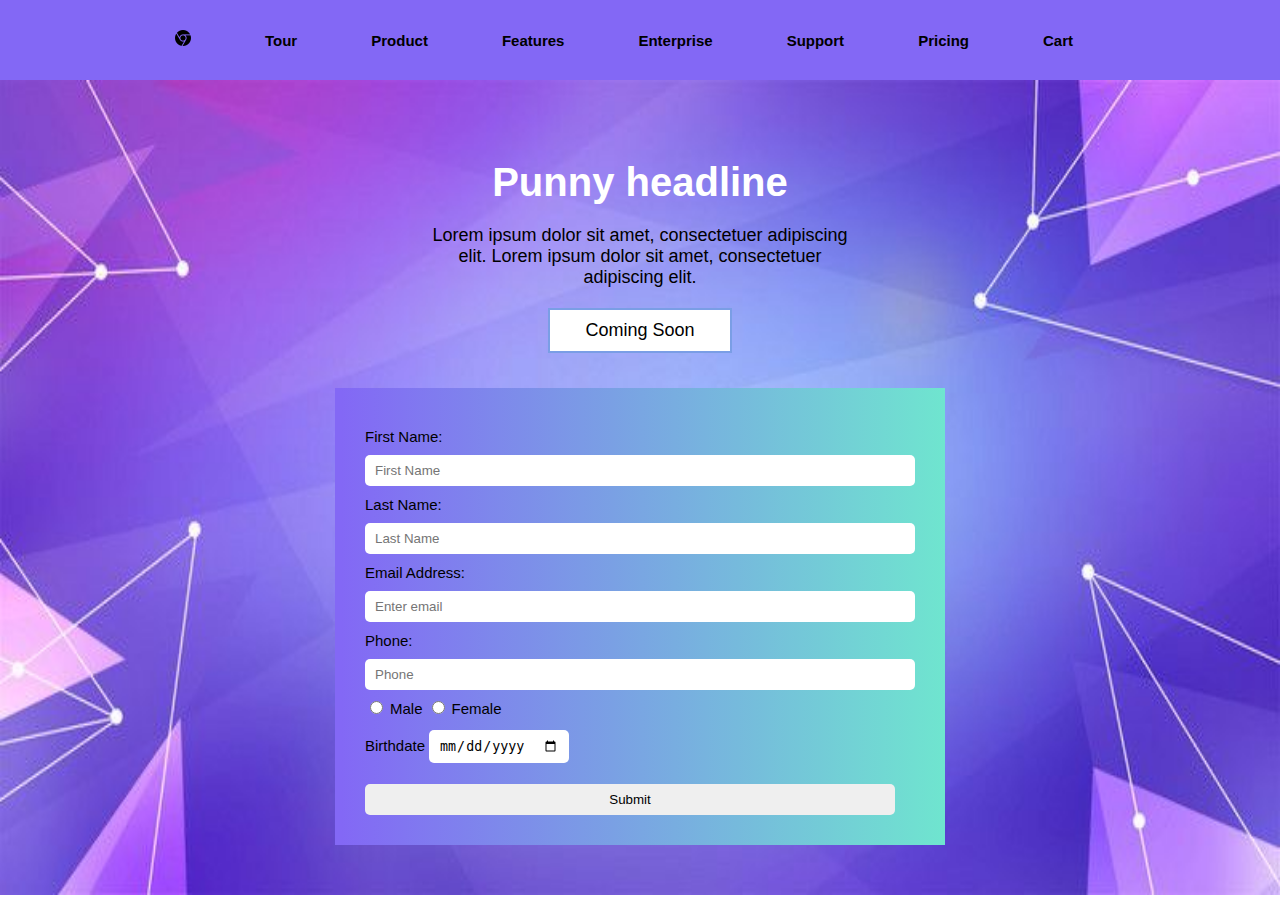
<file: coupon_code/index.html>
<!DOCTYPE html>
<html>
<head>
	<title>Project</title>
	<meta name="viewport" content="width=device-width, initial-scale=1.0">
	<link rel="stylesheet" type="text/css" href="assets/css/styles.css">
</head>
<body>
	<header>
		<ul class="menu-bar">
			<li><a href="javascript:;"><img src="assets/img/chrome-icon.png" alt="" width="16px" height="16px"></a></li>
			<li><a href="javascript:;">Tour</a></li>
			<li><a href="javascript:;">Product</a></li>
			<li><a href="javascript:;">Features</a></li>
			<li><a href="javascript:;">Enterprise</a></li>
			<li><a href="javascript:;">Support</a></li>
			<li><a href="javascript:;">Pricing</a></li>
			<li><a href="javascript:;">Cart</a></li>
		</ul>
		<div class="humburger-icon">
			<span></span>
			<span></span>
			<span></span>
		</div>
		<div class="hamburger-menu">
			<ul class="hamburger-menubar">
				<li><a href="javascript:;">Tour</a></li>
				<li><a href="javascript:;">Product</a></li>
				<li><a href="javascript:;">Features</a></li>
				<li><a href="javascript:;">Enterprise</a></li>
				<li><a href="javascript:;">Support</a></li>
				<li><a href="javascript:;">Pricing</a></li>
				<li><a href="javascript:;">Cart</a></li>
			</ul>
			<div class="close-hamburger">
				<img src="assets/img/close.png" alt="" width="16" height="16">
			</div>
		</div>
	</header>
	<main>
		<h1>Punny headline</h1>
		<p>Lorem ipsum dolor sit amet, consectetuer adipiscing elit. Lorem ipsum dolor sit amet, consectetuer adipiscing elit.</p>
		<div class="coming-soon">Coming Soon</div>
		<form>
			<div class="form-group">
				<label>First Name:</label>
				<input type="text" id="fname" name="fname" placeholder="First Name">
			</div>
			<div class="form-group">
				<label>Last Name:</label>
				<input type="text" id="lname" name="lname" placeholder="Last Name">
			</div>
			<div class="form-group">
				<label>Email Address:</label>
				<input type="email" id="email" name="email" placeholder="Enter email">
			</div>
			<div class="form-group">
				<label>Phone:</label>
				<input type="tel" id="phone" name="phone" pattern="[0-9]{3}-[0-9]{2}-[0-9]{3}" placeholder="Phone">
			</div>
			<div class="form-group radio">
				<input type="radio"0 id="male" name="gender" value="male">
  				<label for="male">Male</label>
  				<input type="radio" id="female" name="gender" value="female">
  				<label for="female">Female</label>
			</div>
			<div class="form-group birthdate">
				<label>Birthdate</label>
				<input type="date" id="birthday" name="birthday">
			</div>
			<input type="submit" value="Submit">
		</form> 
		<div class="pop-up">
			<h1>More Deals For You!</h1>
			<h2>More discounts for yor flight</h2>
			<div class="coupon-code">
				<ul class="offers-code">
					<li id="li1">
						<h3>Flat</h3>
						<h2>Rs 500 <span>off</span></h2>
						<p id="p1">MMTFLAT500</p>
						<h4>*Valid On Min 3 Ticket Booking</h4>
						<button onclick="copyToClipboard('#li1')" data-text-swap="CODE COPIED" name="button">COPY CODE</button>
					</li>
					<li id="li2">
						<h3>Flat</h3>
						<h2>Rs 300 <span>off</span></h2>
						<p id="p2">FLYMMT300</p>
						<h4>*Valid On Min 2 Ticket Booking</h4>
						<button onclick="copyToClipboard('#li2')" data-text-swap="CODE COPIED" name="button">COPY CODE</button>
					</li>
					<li id="li3">
						<h3>Flat</h3>
						<h2>Rs 150 <span>off</span></h2>
						<p id="p3">FLYMMT150</p>
						<h4>*Valid On Min 1 Ticket Booking</h4>
						<button onclick="copyToClipboard('#li3')" data-text-swap="CODE COPIED" name="button">COPY CODE</button>
					</li>
					<li id="li4">
						<h3>Flat</h3>
						<h2>Rs 2500 <span>off</span></h2>
						<p id="p4">MMTBEST</p>
						<button onclick="copyToClipboard('#li4')" data-text-swap="CODE COPIED" name="button">COPY CODE</button>
					</li>
				</ul>
				<div class="close-btn">
					<img src="assets/img/close.png" alt="" width="16" height="16">
				</div>
			</div>
		</div>
	</main>
</body>
<script type="text/javascript" src="assets/js/jquery-3.5.1.min.js"></script>
<script type="text/javascript" src="assets/js/main.js"></script>
</html>
</file>
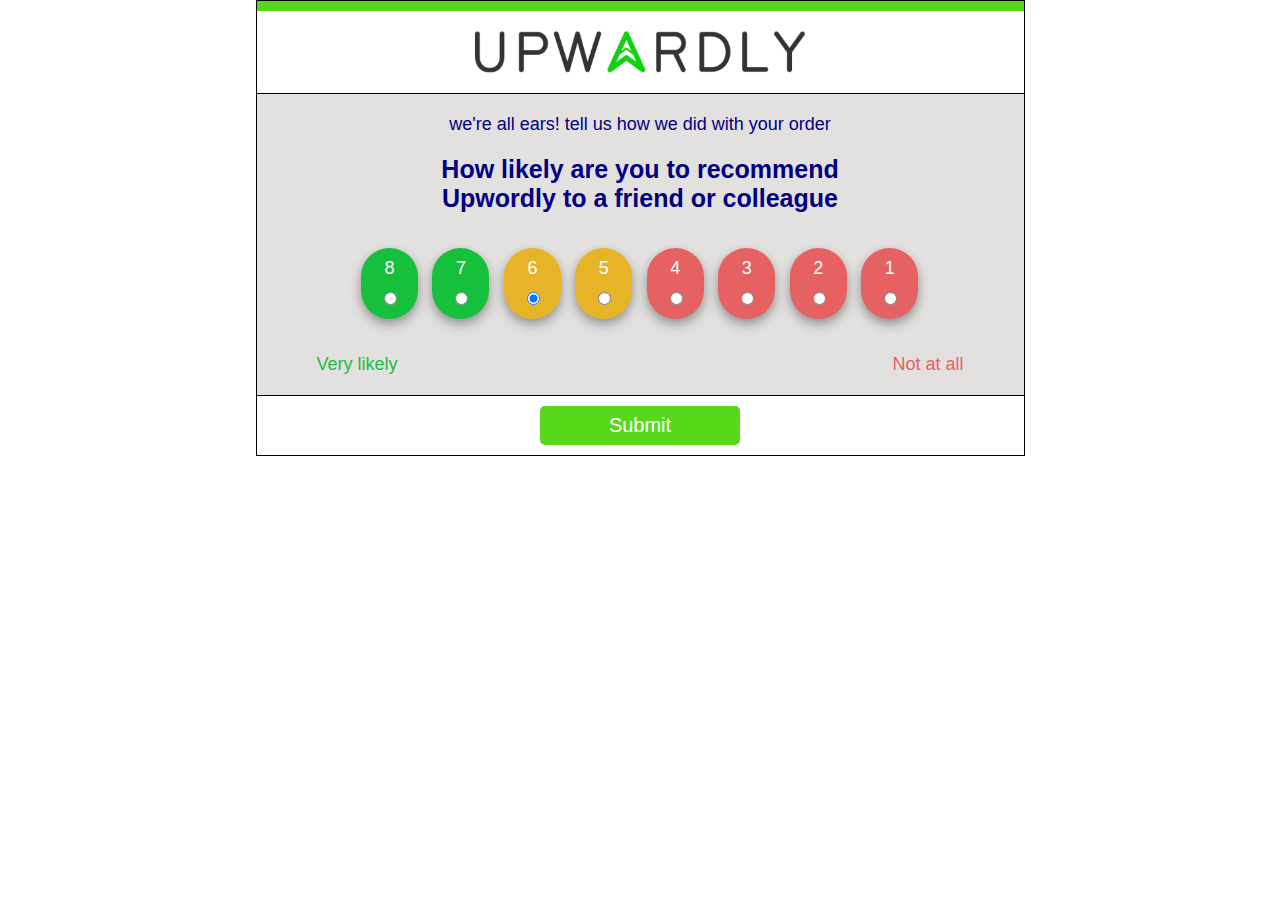
<file: feedback/index.html>
<!DOCTYPE html>
<html>
<head>
	<title>Project</title>
	<meta name="viewport" content="width=device-width, initial-scale=1.0">
	<link rel="stylesheet" type="text/css" href="assets/css/styles.css">
</head>
<body>
	<div class="main-container">
		<div class="logo">
			<img src="assets/img/feedback-logo.png" alt="" width="500" height="63"/>
		</div>
		<div class="main-body">
			<h2>we're all ears! tell us how we did with your order</h2>
			<h1>How likely are you to recommend<br>Upwordly to a friend or colleague</h1>
			<ul class="rating">
				<li>
					<p>8</p>
					<input type="radio" name="ayush" value="8">
				</li>
				<li>
					<p>7</p>
					<input type="radio" name="ayush" value="7">
				</li>
				<li>
					<p>6</p>
					<input type="radio" name="ayush" value="6">
				</li>
				<li>
					<p>5</p>
					<input type="radio" name="ayush" value="5">
				</li>
				<li>
					<p>4</p>
					<input type="radio" name="ayush" value="4">
				</li>
				<li>
					<p>3</p>
					<input type="radio" name="ayush" value="3">
				</li>
				<li>
					<p>2</p>
					<input type="radio" name="ayush" value="2">
				</li>
				<li>
					<p>1</p>
					<input type="radio" name="ayush" value="1">
				</li>
			</ul>
			<div class="comment">
				<p>Very likely</p>
				<p>Not at all</p>
			</div>
		</div>
		<div class="submit-btn">
			<input type="submit" name="submit">
			</div>
		</div>
	</div>
</body>
<script type="text/javascript" src="assets/js/jquery-3.5.1.min.js"></script>
<script type="text/javascript" src="assets/js/main.js"></script>
</html>
</file>
<file: coupon_code/assets/css/styles.css>
body{
	margin: 0;
	padding: 0;
}
header{
	background: #8368f5;
	padding: 30px 0;
	overflow: hidden;

}
ul.menu-bar{
	max-width: 1000px;
	margin: 0 auto;
	padding: 0;
}
ul.menu-bar li{
	display: inline-block;
	font-size: 15px;
	color: #000;
	font-weight: 700;
	font-family: arial;
	padding: 0 35px;
}
ul.menu-bar li a{
	display: block;
	color: #000;
	text-decoration: none;
}
.hamburger-menu{
	display: none;
}
main{
	background-image: url(../img/bg-img.jpg);
	background-size: 100% 100%;
	padding: 80px 15px 50px 15px;
	z-index: -1;
	width: calc(100% - 30px);
}
main h1{
	margin: 0;
	font-size: 40px;
	text-align: center;
	color: #ffffff;
	font-family: arial;
}
main p{
	margin: 20px auto;
	max-width: 430px;
	font-size: 18px;
	text-align: center;
	color: #000000;
	font-family: arial;
}
.coming-soon{
    cursor: pointer;
    text-align: center;
    width: 180px;
    margin: 20px auto 35px;
    background-color: #ffffff;
    font-size: 18px;
    padding: 10px 0;
    color: #7a9ee5;
    font-family: arial;
    transition-duration: 0.4s;
    color: black; 
    border: 2px solid  #7a9ee5;
    }

.coming-soon:hover {
  background-color:  #7a9ee5;
  color: white;
}

form{
	background: #8368f5;
	background: -moz-linear-gradient(left,  #8368f5 1%, #6fe5cf 100%);
	background: -webkit-linear-gradient(left,  #8368f5 1%,#6fe5cf 100%);
	background: linear-gradient(to right,  #8368f5 1%,#6fe5cf 100%);
	filter: progid:DXImageTransform.Microsoft.gradient( startColorstr='#8368f5', endColorstr='#6fe5cf',GradientType=1 );
	max-width: 550px;
	margin: 0 auto;
	padding: 30px;
}
form label{
	width: 100%;
	display: block;
	color: #000000;
	font-size: 15px;
	font-family: arial;
	margin: 10px 0;
}
form input{
	width: calc(100% - 20px);
	display: block;
	padding: 8px 10px;
	border-radius: 5px;
	border: 0;
}
form input:focus{
	outline: 0;
}
input[type=submit]{
	margin: 20px 0 0;
}
input[type=radio],.radio label, input[type=date], .birthdate label{
	display: inline-block;
	width: auto;
}
.pop-up{
	background-color: #ffffff;
	padding: 20px;
	position: fixed;
	width: calc(100% - 40px);
	top: 0;
	right: 0;
	left: 0;
	display: none;
}
.pop-up h1{
	font-size: 40px;
	color: #000000;
	font-family: arial;
	margin: 0;
	text-align: left;
}
.pop-up h2{
	font-size: 20px;
	color: #4e4c4c;
	font-family: arial;
	margin: 0;
	text-align: left;
}
.coupon-code{
	position: relative;
}
ul.offers-code{
	margin: 20px 0 0 0;
	padding: 0;
}
ul.offers-code li{
	list-style-type: none;
	display: inline-block;
	width: 200px;
	text-align: left;
	box-shadow: 0 0 10px #888888;
	border-radius: 5px;
	vertical-align: top;
	min-height: 200px;
	padding: 20px;
	margin: 0 15px 20px 0;
}
ul.offers-code li h3{
	text-align: left;
	margin: 0;
	font-size: 15px;
        font-weight: bold;
        font-family: arial;
        color: #000000;
}
ul.offers-code li h2{
	text-align: left;
	margin: 0;
	font-size: 35px;
        font-family: arial;
        color: #000000;
        line-height: 0.8;
}
ul.offers-code li h4{
	text-align: left;
	margin: 0;
	font-size: 11px;
        font-family: arial;
        color: #8a8888;
}
ul.offers-code li p{
	text-align: left;
	margin: 20px 0 5px 0;
	font-size: 15px;
        font-weight: bold;
        font-family: arial;
        color: #000000;
}

ul.offers-code li p#p4{
    margin: 20px 0 16px 0;
}

ul.offers-code li h2 span{
	font-size: 17px;
	vertical-align: middle;
}

button{
	margin: 10px 0;
	border-radius: 25px;
        width: 140px;
        padding: 10px 0;
        border: 0;
        cursor: pointer;
	background-color: while;
	transition-duration: 0.4s;
	color: black; 
        border: 2px solid  #4facfb;
	
	}

button:hover {
  background-color:  #4facfb;
  color: white;
}



button:focus{
	outline: 0;
}

.close-btn{
	position: absolute;
	right: 0px;
	top: 50px;
	cursor: pointer;
}

/*@media only screen and (max-width: 1200px) {
	ul.menu-bar{
		max-width: 992px;
	}
	ul.menu-bar li{
		padding: 0 34px;
	}
	ul.offers-code li {
	    width: 165px;
	}
}

@media only screen and (max-width: 992px) {
	ul.menu-bar{
		max-width: 768px;
	}
	ul.menu-bar li{
		padding: 0 20px;
	}
	.pop-up h1 {
	    font-size: 35px;
	}
	.pop-up h2 {
	    font-size: 18px;
	}
	ul.offers-code li h2 {
	    font-size: 30px;
	    line-height: 1;
	}
	.close-btn{
		top: -60px;
	}
	ul.offers-code li:last-child{
		margin: 0 0 20px 0;
	}
	ul.offers-code li {
    	width: 145px;
    	padding: 10px;
	}
	ul.offers-code li h2 {
    	font-size: 20px;
    }
    ul.offers-code li h2 span {
	    font-size: 15px;
	    vertical-align: unset;
	}
	button {
    	width: 130px;
    }
    ul.offers-code li p#p4 {
   		margin: 20px 0 28px 0;
	}
}

@media only screen and (max-width: 768px) {
	header{
		padding: 15px 0;
	}
	.hamburger-menu{
		display: none;
		margin: 0;
    	padding: 100px 0 50px 0;
    	position: fixed;
    	background-color: #70e5d0;
    	right: 0;
    	top: 0;
    	width: 350px;
    	height: 100%;
	}
	ul.hamburger-menubar{
		margin: 0;
    	padding: 0;
    	height: 100%;
	}
	ul.hamburger-menubar li{
		list-style-type: none;
		padding: 20px 40px;
	}
	ul.hamburger-menubar li a{
		font-size: 20px;
		color: #000;
		font-weight: 700;
		font-family: arial;
		text-decoration: none;
	}
	.humburger-icon{
		display: block;
		width: 40px;
		height: 40px;
		position: relative;
		float: right;
		margin: 0 30px 0 0;
	}
	.humburger-icon span{
		position: absolute;
		border-top: 5px solid #000000;
    	width: 100%;
    	top: 10px;
	}
	.humburger-icon span:nth-child(2){
		top: 20px;
	}
	.humburger-icon span:last-child{
		top: 30px;
	}
	.close-hamburger{
		position: absolute;
		right: 70px;
		display: block;
		top: 60px;
	}
	ul.menu-bar{
		display: none;
	}
	ul.offers-code li {
    	width: 105px;
    }
    button {
    	width: 102px;
	}
}

@media only screen and (max-width: 600px) {
	.humburger-icon span{
		border-top: 3px solid #000000;
	}
	.humburger-icon {
	    width: 30px;
	    height: 30px;
	}
	ul.hamburger-menubar li a {
	    font-size: 18px;
	}
	ul.offers-code li {
    	width: 150px;
    	min-height: 155px;
	}
}

@media only screen and (max-width: 414px) {
	ul.offers-code li {
    	width: 110px;
    }
    ul.offers-code li:nth-child(2){
    	margin: 0 0 20px 0;
    }

}
</file>
<file: feedback/assets/css/styles.css>
body{
	margin: 0;
	padding: 0;
	font-family: arial;
}
h1, h2, p{
	margin: 0;
	padding: 0;
}
ul
{
	margin: 0;
	padding: 0
}
li{
	list-style-type: none;
}
.main-container{
	margin: 0 auto;
	max-width: 767px;
	border:1px solid #000;
}
.logo{
	margin: 0 auto;
	border-top: 10px solid #56d81a;
	padding: 20px 0;
	border-bottom:1px solid #000;
}
.logo img{
	width: 330px;
	height: auto;
	display: block;
	margin: 0 auto;
}
.main-body{
	background-color: #e3e0e0;
	padding: 0 0 20px;
}
.main-body h1, .main-body h2{
	color: #000080;
	text-align: center;
}
.main-body h1{
	font-size: 25px;
}
.main-body h2{
	font-size: 18px;	
	font-weight: 100;
	padding: 20px 0;
}
ul.rating{
	padding: 35px 0;
	margin: 0 auto;
	max-width: 568px;
}
ul.rating li{
	display: inline-block;
	background-color: #e66262;
	padding: 10px 18px;
    border-radius: 30px;
    margin: 0 5px;
    box-shadow:  0 4px 8px 0 rgb(0 0 0 / 20%), 0 6px 13px 0 rgb(0 0 0 / 19%);
}
ul.rating li p{
	color: #ffffff;
	font-size: 18px;
	text-align: center;
	margin: 0 0 10px 0;
}
ul.rating li:nth-child(1), ul.rating li:nth-child(2){
	background-color: #17c03c;
}
ul.rating li:nth-child(3), ul.rating li:nth-child(4){
	background-color: #e7b427;
}
.comment{
	overflow: hidden;
	padding: 0 60px;
}
.comment p{
	font-size: 18px;
}
.comment p:first-child{
	float: left;
	color: #17c03c;
}
.comment p:last-child{
	float: right;
	color: #e66262;
}
.submit-btn{
	margin: 0 auto;
	display: flex;
    justify-content: center;
    padding: 10px 0;
    border-top:1px solid #000;
}
input[type=submit]{
	background-color: #57d81a;
	width: 200px;
	text-align: center;
	border: 0;
	padding: 8px 0;
	color: #ffffff;
	font-size: 20px;
	border-radius: 5px;
} 
@media only screen and (max-width: 768px) {
	.logo img {
	    width: 200px;
	}
	ul.rating li {
    	padding: 10px 8px;
    	margin: 0 3px 0 8px;
	}
	ul.rating {
		max-width: 416px;
	}
}

@media only screen and (max-width: 425px) {
	.logo img {
	    width: 200px;
	}
	ul.rating li {
	    padding: 10px 5px;
	    margin: 0 2px;
	}
	.main-body h1 {
    	font-size: 16px;
	}
	.main-body h2 {
    	font-size: 13px;
	}
	ul.rating {
    	max-width: 312px;
	}
}
</file>
